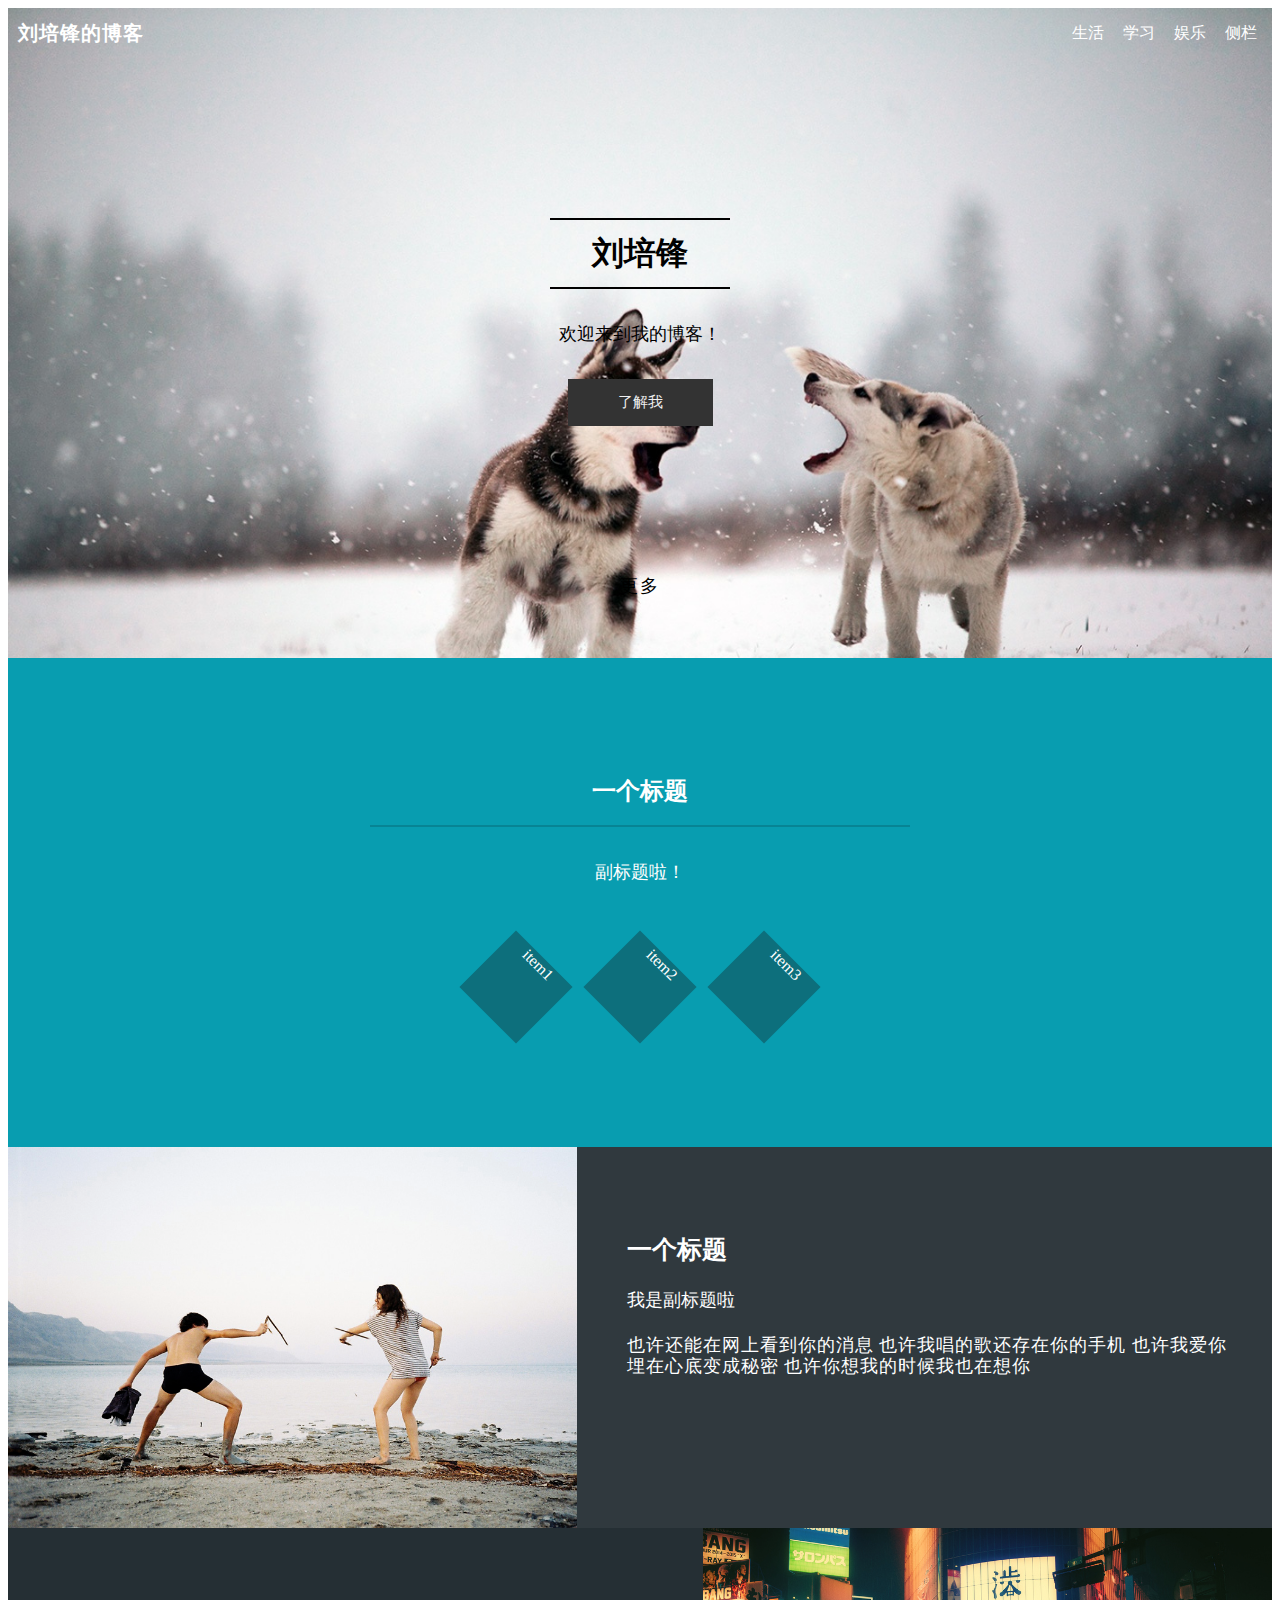
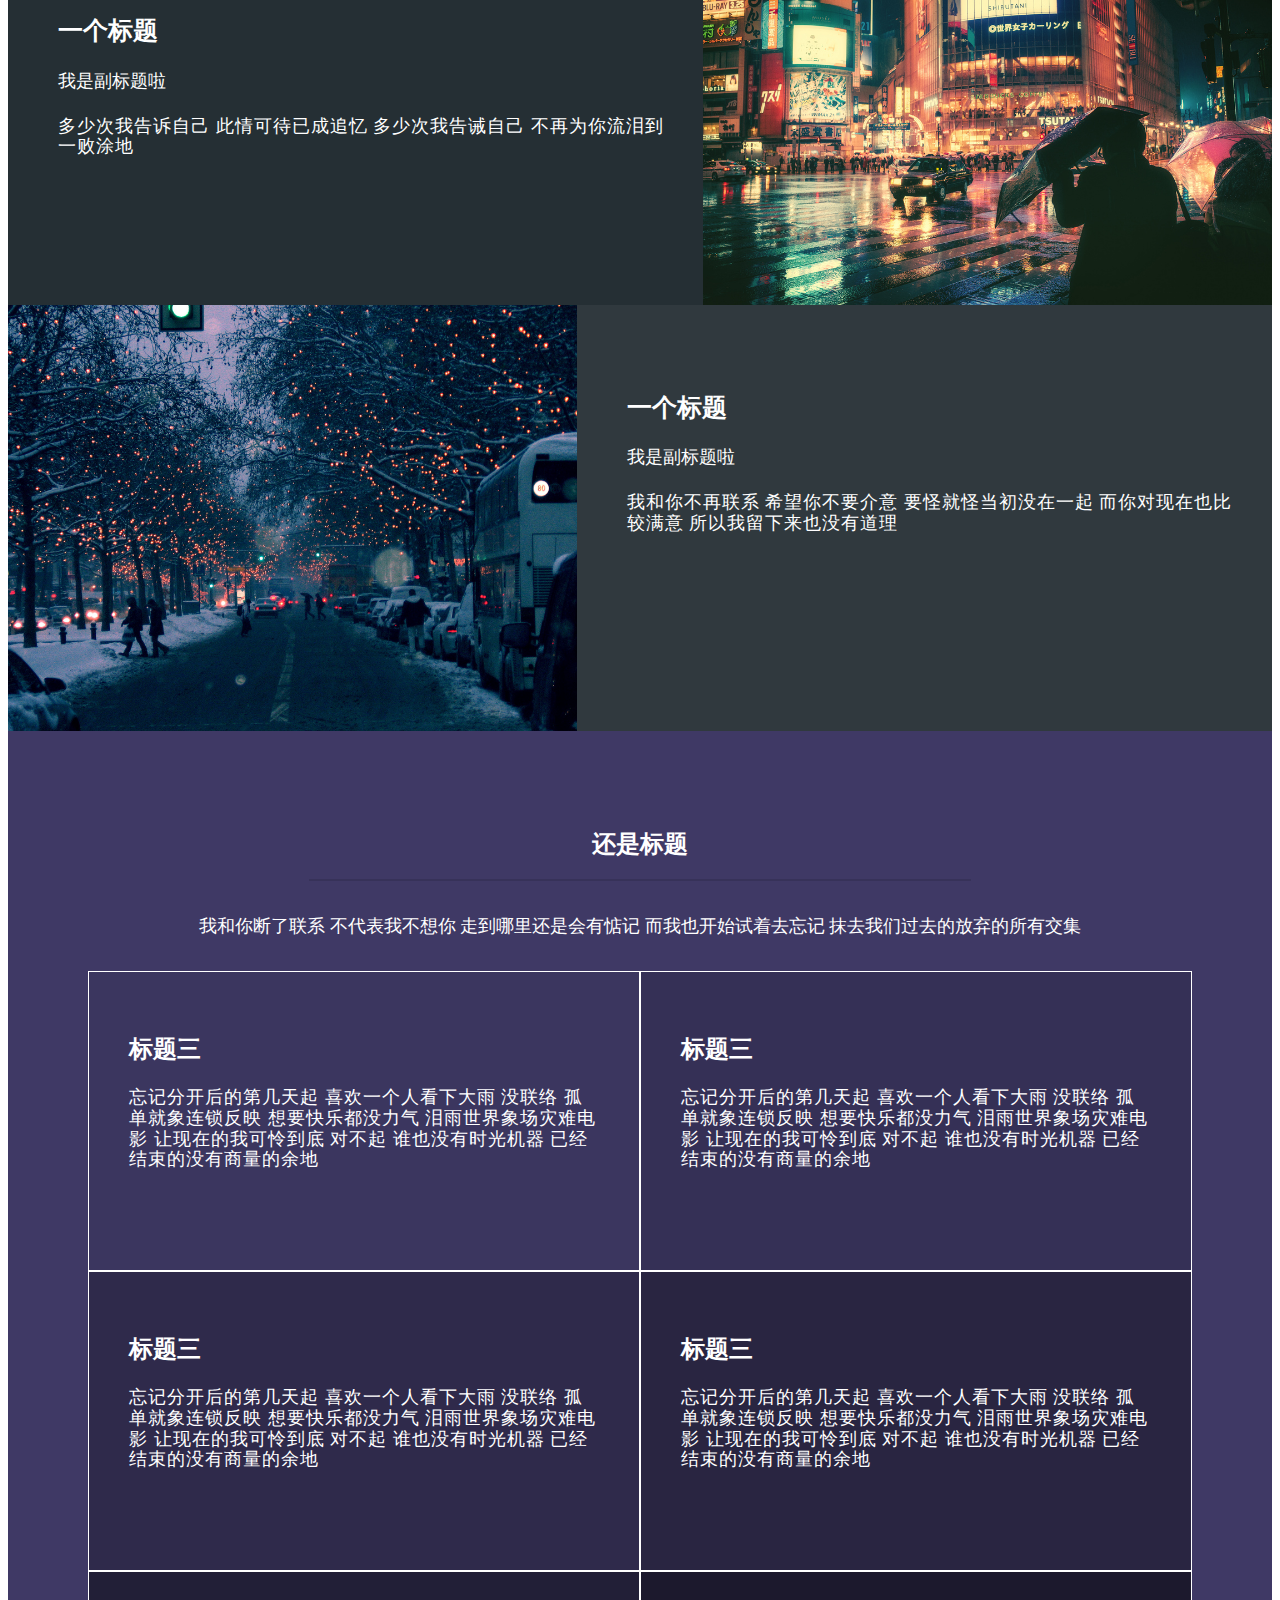
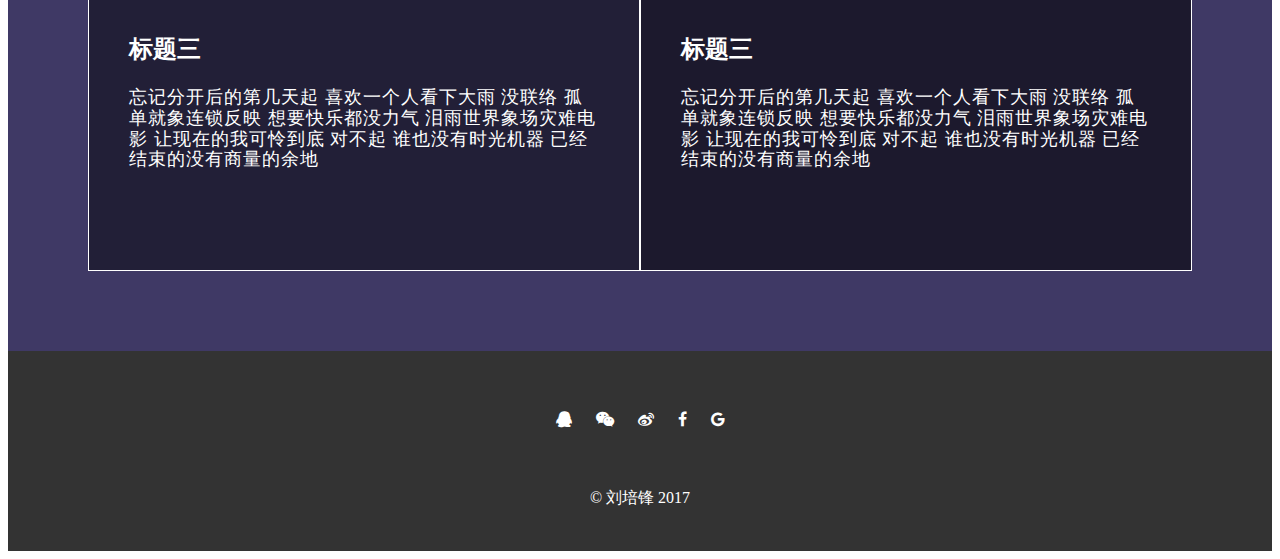
<file: HTML/index.html>
<!DOCTYPE html>
<html lang="en">
<head>
    <meta charset="UTF-8">
    <title>Blog of Liupeifeng</title>
    <link rel="stylesheet" href="../CSS/reset.css">
    <link rel="stylesheet" href="../CSS/main.css">
    <link rel="stylesheet" href="../font-awesome-4.7.0/css/font-awesome.min.css">
</head>
<body>
<div class="main-page">
<header>
    <nav>
        <div class="logo"><a href="#">刘培锋的博客</a></div>
        <div>
            <ul>
                <li><a href="#">生活</a></li>
                <li><a href="#">学习</a></li>
                <li><a href="#">娱乐</a></li>
                <li id="sidebar_trigger"><a href="#">侧栏</a></li>
            </ul>
        </div>
    </nav>
    <div id="banner">
        <div class="inner">
            <div class="hr"></div>
            <h1>刘培锋</h1>
            <div class="hr"></div>
            <p class="sub-heading">
                欢迎来到我的博客！
            </p>
            <button>了解我</button>
            <div class="more">更多</div>
        </div>
    </div>
</header>
<div class="content">
    <section class="green-section">
        <div class="page">
            <div>
                <h2>一个标题</h2>
                <div class="hr"></div>
                <p class="sub-heading">副标题啦！</p>
            </div>
            <div class="icon-group">
                <span class="icon">item1</span>
                <span class="icon">item2</span>
                <span class="icon">item3</span>
            </div>
        </div>
    </section>
    <section class="gray-section">
        <div class="article">
            <div class="img-section">
                <img src="../IMAGE/pic01.jpg" alt="">
            </div>
            <div class="text-section">
                <h2>一个标题</h2>
                <div class="sub-heading">
                    我是副标题啦
                </div>
                <p>
                    也许还能在网上看到你的消息
                    也许我唱的歌还存在你的手机
                    也许我爱你埋在心底变成秘密
                    也许你想我的时候我也在想你
                </p>
            </div>
        </div>

        <div class="article">
            <div class="text-section">
                <h2>一个标题</h2>
                <div class="sub-heading">
                    我是副标题啦
                </div>
                <p>
                    多少次我告诉自己
                    此情可待已成追忆
                    多少次我告诫自己
                    不再为你流泪到一败涂地
                </p>
            </div>
            <div class="img-section">
                <img src="../IMAGE/pic02.jpg" alt="">
            </div>
        </div>

        <div class="article">
            <div class="img-section">
                <img src="../IMAGE/pic03.jpg" alt="">
            </div>
            <div class="text-section">
                <h2>一个标题</h2>
                <div class="sub-heading">
                    我是副标题啦
                </div>
                <p>
                    我和你不再联系
                    希望你不要介意
                    要怪就怪当初没在一起
                    而你对现在也比较满意
                    所以我留下来也没有道理
                </p>
            </div>
        </div>
    </section>
    <section class="purple-section">
        <div class="head-page">
            <h2>还是标题</h2>
            <div class="hr"></div>
            <div class="sub-heading">
                我和你断了联系
                不代表我不想你
                走到哪里还是会有惦记
                而我也开始试着去忘记
                抹去我们过去的放弃的所有交集
            </div>
        </div>
        <div class="card-group clearfix">
            <div class="card">
                <h3>标题三</h3>
                <p>
                    忘记分开后的第几天起
                    喜欢一个人看下大雨
                    没联络 孤单就象连锁反映
                    想要快乐都没力气
                    泪雨世界象场灾难电影
                    让现在的我可怜到底
                    对不起 谁也没有时光机器
                    已经结束的没有商量的余地
                 </p>
            </div>
            <div class="card">
                <h3>标题三</h3>
                <p>
                    忘记分开后的第几天起
                    喜欢一个人看下大雨
                    没联络 孤单就象连锁反映
                    想要快乐都没力气
                    泪雨世界象场灾难电影
                    让现在的我可怜到底
                    对不起 谁也没有时光机器
                    已经结束的没有商量的余地
                </p>
            </div>
            <div class="card">
                <h3>标题三</h3>
                <p>
                    忘记分开后的第几天起
                    喜欢一个人看下大雨
                    没联络 孤单就象连锁反映
                    想要快乐都没力气
                    泪雨世界象场灾难电影
                    让现在的我可怜到底
                    对不起 谁也没有时光机器
                    已经结束的没有商量的余地
                </p>
            </div>
            <div class="card">
                <h3>标题三</h3>
                <p>
                    忘记分开后的第几天起
                    喜欢一个人看下大雨
                    没联络 孤单就象连锁反映
                    想要快乐都没力气
                    泪雨世界象场灾难电影
                    让现在的我可怜到底
                    对不起 谁也没有时光机器
                    已经结束的没有商量的余地
                </p>
            </div>
            <div class="card">
                <h3>标题三</h3>
                <p>
                    忘记分开后的第几天起
                    喜欢一个人看下大雨
                    没联络 孤单就象连锁反映
                    想要快乐都没力气
                    泪雨世界象场灾难电影
                    让现在的我可怜到底
                    对不起 谁也没有时光机器
                    已经结束的没有商量的余地
                </p>
            </div>
            <div class="card">
                <h3>标题三</h3>
                <p>
                    忘记分开后的第几天起
                    喜欢一个人看下大雨
                    没联络 孤单就象连锁反映
                    想要快乐都没力气
                    泪雨世界象场灾难电影
                    让现在的我可怜到底
                    对不起 谁也没有时光机器
                    已经结束的没有商量的余地
                </p>
            </div>
        </div>
    </section>


</div>
<footer>
    <ul class="share-group">
        <li><i class="fa fa-qq" aria-hidden="true"></i></li>
        <li><i class="fa fa-weixin" aria-hidden="true"></i></li>
        <li><i class="fa fa-weibo" aria-hidden="true"></i></li>
        <li><i class="fa fa-facebook" aria-hidden="true"></i></li>
        <li><i class="fa fa-google" aria-hidden="true"></i></li>
    </ul>
    <div class="copy">
        &copy 刘培锋 2017
    </div>
</footer>
</div>
<div class="mask" style="display: none"></div>
<div id="sidebar">
    <ul>
        <li><a href="#">item1</a></li>
        <li><a href="#">item2</a></li>
        <li><a href="#">item3</a></li>
        <li><a href="#">item4</a></li>
        <li><a href="#">item5</a></li>
    </ul>
</div>
<button class="back-to-top">返回顶部</button>
<script src="../JS/jquery-3.2.1.min.js"></script>
<script src="../JS/main.js"></script>
</body>
</html>
</file>
<file: CSS/main.css>
.clearfix:after{
    content: '';
    display: block;
    clear: both;
}
.main-page{
    background:#444 url(../IMAGE/banner.jpg);
    background-attachment: fixed;
    background-repeat: no-repeat;
    background-size: cover;
    background-position: center center;
    overflow: hidden;
}
header nav{
    height: 50px;
    background: transparent;
}
nav .logo{
    float:left;
    padding:0 10px;
    font-size:20px;
    font-weight: 700;
    letter-spacing: 1px;
}
nav .logo a{
    text-decoration: none;
    color:#fff;
}
nav ul{
    list-style: none;
    margin: 0;
    float:right;
}
nav ul li,nav .logo{
    display: inline-block;
    line-height: 50px;
    margin-right: 15px;
}
nav ul li a{
    line-height: 50px;
    text-decoration: none;
    display: inline-block;
    height: inherit;
    color:#fff;
}
#banner{
    height: 600px;
    background: transparent;
}

.art #banner{
    height: 300px;
    background: transparent;
}

.hr{
    width: 100%;
    height: 2px;
    background: black;
    margin: 0 auto;
}
#banner .inner h1{
    margin: 15px auto;
    font-weight: 900;
    font-size: 32px;
}

.art h1{
    padding: 12px;
    font-weight: 900;
    font-size: 32px;
}

#banner .inner p{
    margin: 30px auto;
}
#banner .inner {
    max-width: 180px;
    text-align: center;
    margin: 0 auto;
    position: relative;
    top: 160px;
}

.art #banner .inner {
    top: 30px;
}

button{
    border: none;
    background: #333;
    color: #eee;
    font-size: 15px;
    padding: 10px;
}
#banner button{
    padding: 14px 50px;
}
.sub-heading{
    line-height: 30px;
    font-size:18px;
    margin: 30px;
}
#banner .inner .more{
    margin-top: 150px;
    font-size: 18px;
    letter-spacing: 2px;
}

.green-section{
    text-align: center;
    background: #089DB0;
    color:#fff;
    padding: 100px 0;
}
.green-section .hr{
    background: #078494;
    width:50%;
}
.green-section .icon-group .icon{
    display: inline-block;
    width: 80px;
    height: 80px;
    background: #0D6F7C;
    transform: rotate(45deg);
    margin: 20px;
}
.icon-group{
    margin-top: 40px;
}
.page{
    max-width: 1080px;
    margin: 0 auto;
}

.gray-section{
    background:#252F34;
    color: #fff;
}
.gray-section .img-section{
    width: 45%;
}
.gray-section .text-section{
    width:55%;
}
.article{
    overflow:hidden;
}
.article:nth-child(odd){
    background-color: rgba(255,255,255,0.05);
}
.article > div{
    float: left;
    font-size: 0;
}
.article:after{
    content: '';
    display: block;
    clear: both;
}
.img-section img{
    width:100%;
}
.text-section{
    position: relative;
    top:68px;
    left:50px;
}
.text-section h2{
    margin-bottom: 15px;
    font-size:25px;
    color: #fff;
}
.text-section p{
    font-size: 18px;
    letter-spacing: 1px;
    max-width: 88%;
}
.text-section .sub-heading{
    margin: 20px 30px 20px 0;
}

.purple-section{
    padding:80px;
    background: #3F3965;
    color:#fff;
}
.purple-section .head-page{
    text-align: center;

}
.purple-section .hr{
    background: #373259;
    width:60%;
}
.card{
    float: left;
    width: 50%;
    min-height: 300px;
    padding: 40px;
    box-sizing: border-box;
    border: 1px solid white;
}
.card h3{
    font-size: 24px;
}
.card p{
    font-size:18px;
    letter-spacing: 1px;
}
.card:first-child{
    background: rgba(0,0,0,0.05);
}
.card:nth-child(2){
    background: rgba(0,0,0,0.15);
}
.card:nth-child(3){
    background: rgba(0,0,0,0.25);
}
.card:nth-child(4){
    background: rgba(0,0,0,0.35);
}
.card:nth-child(5){
    background: rgba(0,0,0,0.45);
}
.card:nth-child(6){
    background: rgba(0,0,0,0.55);
}
footer{
    background: #333;
    color: #fff;
    min-height: 200px;
    text-align: center;
}
ul{
    margin: 0;
}
ul.share-group{
    display: block;
    width: 1080px;
    margin:0 auto;
    padding: 50px;
}
.share-group li{
    display: inline-block;
    padding: 10px;
}
.copy{
    padding-bottom: 20px;
}

.mask{
    display: none;
    position: fixed;
    top:0;
    bottom:0;
    left:0;
    right:0;
    background:rgba(0,0,0,0.3);
}
#sidebar{
    position: fixed;
    top:0;
    bottom: 0;
    right:-300px;
    width:300px;
    background: #333;
    padding:20px 0;
    transition: right 0.5s;
}

#sidebar ul{
    list-style: none;
    padding: 0;
    margin: 0;
}
#sidebar ul a{
    color: #fff;
    text-decoration: none;
    padding: 10px 30px;
    width:100%;
    display: inline-block;
}
#sidebar ul a:hover{
    background: #444;
}

.back-to-top{
    position: fixed;
    bottom: 30px;
    right: 30px;
    border: 1px solid #888;
}

.art .cont{
    background: #fefefe;
}

.cont_wrapper
{
    width:1080px;
    margin: 0 auto;
}

.article_info{
    font-size: 18px;
    color:#888;
    padding: 15px 0;
}
article{
    line-height: 24px;
    color:#000000;
    padding: 20px 0;
}
</file>
